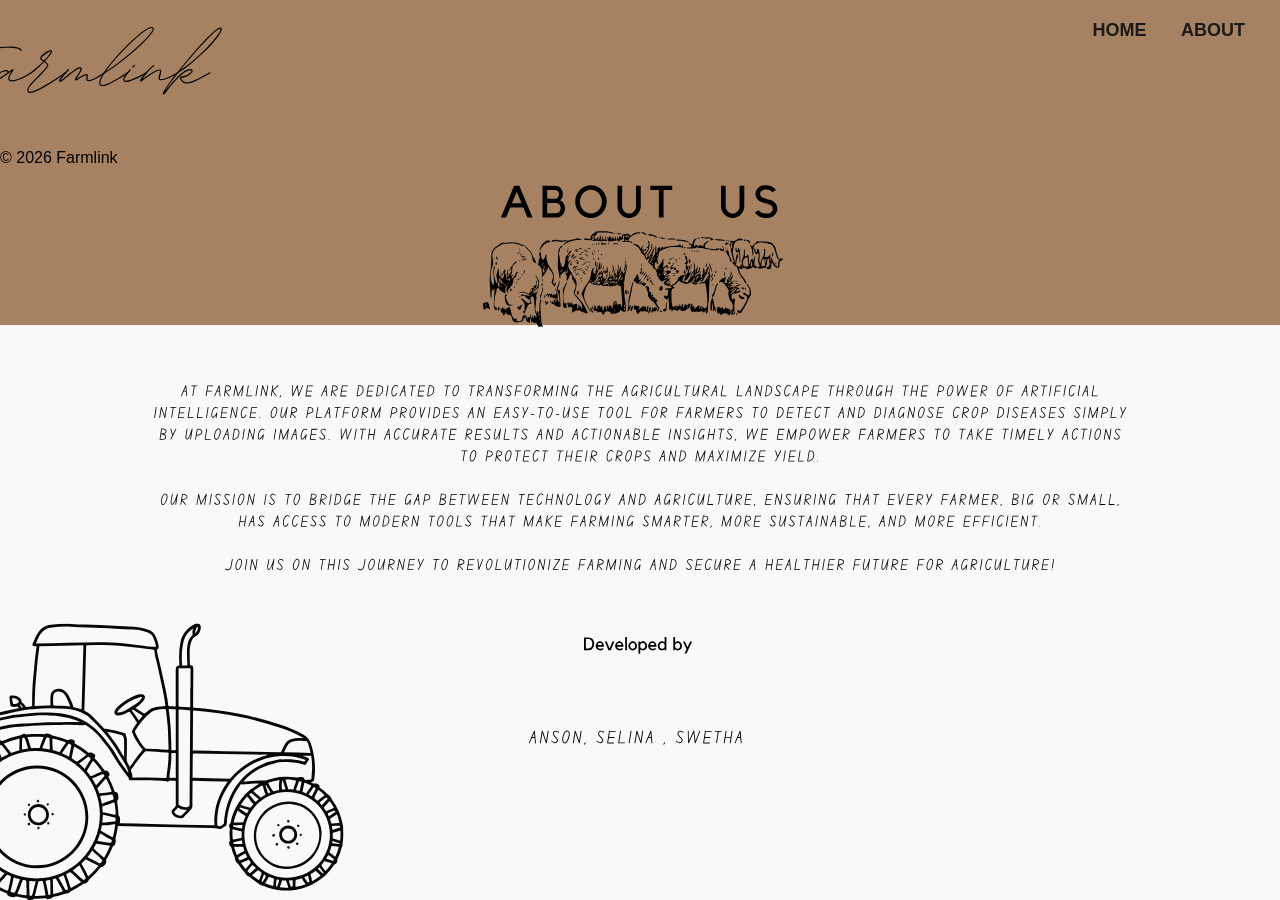
<file: about.html>
<!DOCTYPE html>
<html lang="en">
<head>
    <meta charset="UTF-8">
    <meta name="viewport" content="width=device-width, initial-scale=1.0">
    <title>About</title>
    <style>
        body {
            background-image: url('Beige Brown Minimalist Candle Store Website Desktop Prototype_20250303_090326_0000.svg');
            background-size: cover;
            background-position: center;
            background-attachment: fixed;
            font-family: Arial, sans-serif;
            margin: 0;
            padding: 0;
            min-height: 100vh; /* Allows content to grow */
            overflow: auto; /* Enables scrolling */
        }
        
        html {
            overflow: auto; /* Ensure scrolling is enabled */
        }
        
        /* Navigation Bar */
        .nav-links {
            text-align: right;
            padding: 20px;
        }

        .nav-links a {
            margin: 0 15px;
            text-decoration: none;
            font-size: 18px;
            color: rgb(27, 26, 24);
            font-weight: bold;
            transition: 0.3s;
        }

        .nav-links a:hover {
            color: rgb(248, 244, 239);
        }
        
        /* Responsive Design */
        @media screen and (max-width: 1024px) {
            .nav-links {
                text-align: center;
            }
        }
        
        @media screen and (max-width: 768px) {
            .nav-links a {
                font-size: 16px;
                margin: 0 10px;
            }
            body {
                overflow: auto !important; /* Ensure scrolling is allowed */
            }
        }
        
        @media screen and (max-width: 480px) {
            .nav-links {
                padding: 10px;
            }
            .nav-links a {
                font-size: 14px;
                margin: 0 5px;
            }
            body {
                overflow: auto !important; /* Fix scrolling issue on mobile */
            }
        }
    </style>
</head>
<body>
    <div class="nav-links">
        <a href="index.html">HOME</a>
        <a href="about.html">ABOUT</a>
    </div>
    
    <footer>
        <br><br><br><br>
        <p>&copy; <span id="year"></span> Farmlink</p>
    </footer>
    
    <script>
        document.getElementById("year").textContent = new Date().getFullYear();
    </script>
</body>
</html>
</file>
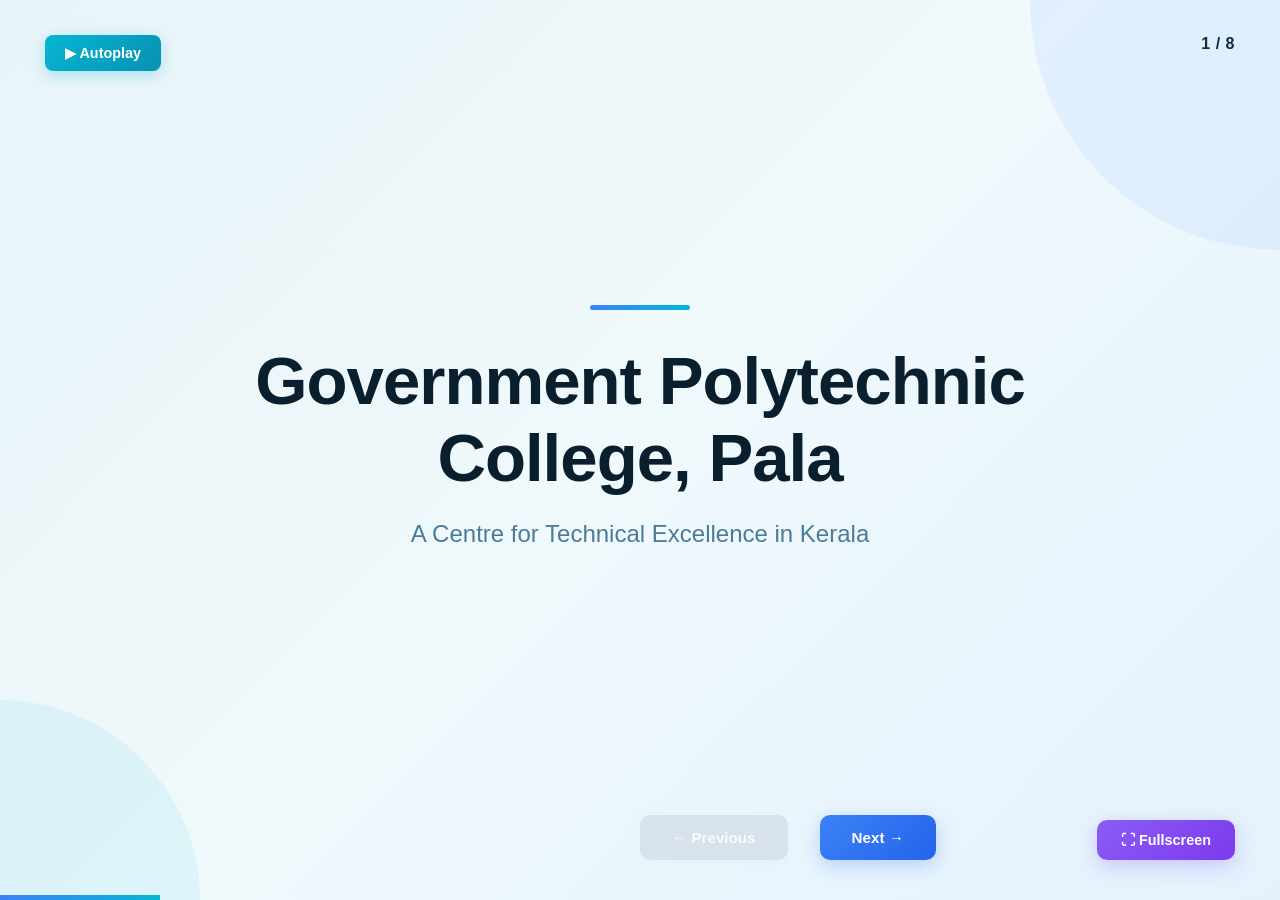
<file: collage.html>
<!DOCTYPE html>
<html lang="en">
<head>
    <meta charset="UTF-8">
    <meta name="viewport" content="width=device-width, initial-scale=1.0">
    <title>GPTC Pala - Technical Excellence</title>
    <style>
        * {
            margin: 0;
            padding: 0;
            box-sizing: border-box;
        }

        body {
            font-family: 'Segoe UI', Tahoma, Geneva, Verdana, sans-serif;
            background: #ffffff;
            overflow: hidden;
        }

        .presentation {
            width: 100vw;
            height: 100vh;
            display: flex;
        }

        .slide {
            width: 100%;
            height: 100%;
            display: none;
            flex-direction: column;
            justify-content: center;
            align-items: center;
            position: relative;
            overflow: hidden;
            animation: fadeIn 0.8s ease-in-out;
        }

        .slide.active {
            display: flex;
        }

        @keyframes fadeIn {
            from {
                opacity: 0;
            }
            to {
                opacity: 1;
            }
        }

        @keyframes slideInLeft {
            from {
                opacity: 0;
                transform: translateX(-50px);
            }
            to {
                opacity: 1;
                transform: translateX(0);
            }
        }

        @keyframes slideInRight {
            from {
                opacity: 0;
                transform: translateX(50px);
            }
            to {
                opacity: 1;
                transform: translateX(0);
            }
        }

        @keyframes slideInUp {
            from {
                opacity: 0;
                transform: translateY(40px);
            }
            to {
                opacity: 1;
                transform: translateY(0);
            }
        }

        @keyframes scaleIn {
            from {
                opacity: 0;
                transform: scale(0.95);
            }
            to {
                opacity: 1;
                transform: scale(1);
            }
        }

        @keyframes float {
            0%, 100% {
                transform: translateY(0px);
            }
            50% {
                transform: translateY(-20px);
            }
        }

        /* Slide backgrounds */
        .slide-1 {
            background: linear-gradient(135deg, #e8f4f8 0%, #f0f9fc 50%, #e3f2fd 100%);
        }

        .slide-content {
            background: linear-gradient(135deg, #f5f7fa 0%, #f9fafb 100%);
        }

        .slide-accent {
            background: linear-gradient(135deg, #e0f2fe 0%, #f0f9fc 100%);
        }

        .slide-alt {
            background: linear-gradient(135deg, #ecf9ff 0%, #f8fbfd 100%);
        }

        /* Header styling */
        .slide-title {
            font-size: 3.5rem;
            font-weight: 700;
            letter-spacing: -1px;
            margin-bottom: 1.5rem;
            text-align: center;
            color: #0c2d42;
            animation: slideInLeft 0.8s ease-out;
        }

        .slide-1 .slide-title {
            font-size: 4.2rem;
            color: #0a1f2e;
            animation: slideInUp 1s ease-out;
        }

        .slide-subtitle {
            font-size: 1.5rem;
            color: #4a7c99;
            margin-bottom: 3rem;
            text-align: center;
            animation: slideInRight 0.9s ease-out 0.2s both;
        }

        /* Content container */
        .content-wrapper {
            max-width: 950px;
            width: 90%;
            z-index: 10;
        }

        /* Grid layout */
        .grid-2 {
            display: grid;
            grid-template-columns: 1fr 1fr;
            gap: 2.5rem;
            margin-top: 2.5rem;
        }

        .grid-4 {
            display: grid;
            grid-template-columns: 1fr 1fr;
            gap: 2rem;
            margin-top: 2rem;
        }

        .grid-item {
            padding: 2.5rem;
            border-radius: 16px;
            background: linear-gradient(135deg, rgba(255, 255, 255, 0.7) 0%, rgba(255, 255, 255, 0.5) 100%);
            backdrop-filter: blur(10px);
            border: 2px solid rgba(59, 130, 246, 0.15);
            transition: all 0.4s cubic-bezier(0.4, 0, 0.2, 1);
            animation: slideInUp 0.8s ease-out backwards;
            cursor: pointer;
            box-shadow: 0 4px 20px rgba(59, 130, 246, 0.08);
        }

        .grid-item:nth-child(1) { animation-delay: 0.2s; }
        .grid-item:nth-child(2) { animation-delay: 0.3s; }
        .grid-item:nth-child(3) { animation-delay: 0.4s; }
        .grid-item:nth-child(4) { animation-delay: 0.5s; }

        .grid-item:hover {
            transform: translateY(-8px);
            border-color: rgba(59, 130, 246, 0.4);
            box-shadow: 0 12px 30px rgba(59, 130, 246, 0.15);
            background: linear-gradient(135deg, rgba(255, 255, 255, 0.9) 0%, rgba(255, 255, 255, 0.7) 100%);
        }

        .grid-item h3 {
            font-size: 1.4rem;
            margin-bottom: 0.8rem;
            color: #0369a1;
            font-weight: 700;
        }

        .grid-item p {
            font-size: 1rem;
            line-height: 1.7;
            color: #475569;
        }

        /* Accent line */
        .accent-line {
            width: 100px;
            height: 5px;
            background: linear-gradient(90deg, #3b82f6, #06b6d4);
            margin: 0 auto 2rem;
            border-radius: 3px;
            animation: scaleIn 0.8s ease-out;
        }

        /* Navigation */
        .nav-container {
            position: fixed;
            bottom: 40px;
            left: 50%;
            transform: translateX(-50%);
            display: flex;
            gap: 2rem;
            z-index: 100;
            animation: slideInUp 0.8s ease-out 0.5s both;
        }

        button {
            background: linear-gradient(135deg, #3b82f6, #2563eb);
            color: white;
            border: none;
            padding: 14px 32px;
            border-radius: 10px;
            cursor: pointer;
            font-size: 0.95rem;
            font-weight: 700;
            transition: all 0.4s cubic-bezier(0.4, 0, 0.2, 1);
            box-shadow: 0 6px 20px rgba(59, 130, 246, 0.3);
        }

        button:hover:not(:disabled) {
            background: linear-gradient(135deg, #2563eb, #1d4ed8);
            transform: translateY(-4px);
            box-shadow: 0 10px 30px rgba(59, 130, 246, 0.4);
        }

        button:active:not(:disabled) {
            transform: translateY(-2px);
        }

        button:disabled {
            background: #cbd5e1;
            cursor: not-allowed;
            box-shadow: 0 4px 15px rgba(203, 213, 225, 0.2);
            opacity: 0.6;
        }

        /* Slide counter */
        .slide-counter {
            position: fixed;
            top: 35px;
            right: 45px;
            color: #0c2d42;
            font-weight: 700;
            font-size: 1rem;
            letter-spacing: 0.5px;
            z-index: 100;
            animation: slideInRight 0.8s ease-out;
        }

        /* Autoplay toggle */
        .autoplay-toggle {
            position: fixed;
            top: 35px;
            left: 45px;
            z-index: 100;
            animation: slideInLeft 0.8s ease-out;
        }

        .toggle-btn {
            background: linear-gradient(135deg, #06b6d4, #0891b2);
            border: none;
            color: white;
            padding: 10px 20px;
            border-radius: 8px;
            cursor: pointer;
            font-weight: 600;
            font-size: 0.9rem;
            transition: all 0.3s ease;
            box-shadow: 0 4px 15px rgba(6, 182, 212, 0.3);
        }

        .toggle-btn:hover {
            transform: translateY(-2px);
            box-shadow: 0 6px 20px rgba(6, 182, 212, 0.4);
        }

        .toggle-btn.active {
            background: linear-gradient(135deg, #10b981, #059669);
            box-shadow: 0 4px 15px rgba(16, 185, 129, 0.3);
        }

        /* Fullscreen button */
        .fullscreen-btn {
            position: fixed;
            bottom: 40px;
            right: 45px;
            background: linear-gradient(135deg, #8b5cf6, #7c3aed);
            border: none;
            color: white;
            padding: 12px 24px;
            border-radius: 10px;
            cursor: pointer;
            font-weight: 700;
            font-size: 0.9rem;
            transition: all 0.4s ease;
            box-shadow: 0 6px 20px rgba(139, 92, 246, 0.3);
            z-index: 100;
            animation: slideInUp 0.8s ease-out 0.5s both;
        }

        .fullscreen-btn:hover {
            transform: translateY(-4px);
            box-shadow: 0 10px 30px rgba(139, 92, 246, 0.4);
        }

        /* Decorative elements */
        .decoration {
            position: absolute;
            border-radius: 50%;
            opacity: 0.08;
            animation: float 6s ease-in-out infinite;
        }

        .deco-1 {
            width: 500px;
            height: 500px;
            background: #3b82f6;
            top: -250px;
            right: -250px;
        }

        .deco-2 {
            width: 400px;
            height: 400px;
            background: #06b6d4;
            bottom: -200px;
            left: -200px;
            animation-delay: 2s;
        }

        /* Text list */
        .text-list {
            text-align: left;
            margin-top: 2rem;
        }

        .text-list li {
            list-style: none;
            margin: 1.5rem 0;
            padding-left: 2.5rem;
            position: relative;
            font-size: 1.1rem;
            line-height: 1.8;
            color: #334155;
            animation: slideInLeft 0.8s ease-out backwards;
        }

        .text-list li:nth-child(1) { animation-delay: 0.2s; }
        .text-list li:nth-child(2) { animation-delay: 0.3s; }
        .text-list li:nth-child(3) { animation-delay: 0.4s; }
        .text-list li:nth-child(4) { animation-delay: 0.5s; }
        .text-list li:nth-child(5) { animation-delay: 0.6s; }

        .text-list li:before {
            content: "✓";
            position: absolute;
            left: 0;
            color: #06b6d4;
            font-weight: bold;
            font-size: 1.2rem;
        }

        /* Progress bar */
        .progress-bar {
            position: fixed;
            bottom: 0;
            left: 0;
            height: 5px;
            background: linear-gradient(90deg, #3b82f6, #06b6d4);
            z-index: 99;
            transition: width 0.5s ease;
        }

        /* Fullscreen styles */
        .presentation:fullscreen {
            background: white;
        }

        .timer-display {
            position: fixed;
            bottom: 40px;
            left: 50%;
            transform: translateX(-50%);
            color: #64748b;
            font-weight: 600;
            font-size: 0.9rem;
            z-index: 100;
            margin-left: 8rem;
        }
    </style>
</head>
<body>
    <div class="progress-bar" id="progressBar"></div>

    <div class="autoplay-toggle">
        <button class="toggle-btn" id="autoplayBtn" onclick="toggleAutoplay()">▶ Autoplay</button>
    </div>

    <div class="slide-counter">
        <span id="current">1</span> / <span id="total">8</span>
    </div>

    <button class="fullscreen-btn" onclick="toggleFullscreen()">⛶ Fullscreen</button>

    <div class="timer-display" id="timerDisplay"></div>

    <div class="presentation" id="presentation">
        <!-- Slide 1: Title -->
        <div class="slide slide-1 active">
            <div class="decoration deco-1"></div>
            <div class="decoration deco-2"></div>
            <div class="content-wrapper">
                <div class="accent-line"></div>
                <h1 class="slide-title">Government Polytechnic College, Pala</h1>
                <p class="slide-subtitle">A Centre for Technical Excellence in Kerala</p>
            </div>
        </div>

        <!-- Slide 2: About -->
        <div class="slide slide-content">
            <div class="decoration deco-2"></div>
            <div class="content-wrapper">
                <div class="accent-line"></div>
                <h2 class="slide-title">About GPTC Pala</h2>
                <ul class="text-list">
                    <li>Established in 1984 by the Government of Kerala</li>
                    <li>Located at Kanattupara, 2 km from Pala town</li>
                    <li>Part of the Directorate of Technical Education, Kerala</li>
                    <li>Founded to support societal development through skilled technicians</li>
                </ul>
            </div>
        </div>

        <!-- Slide 3: Vision & Mission -->
        <div class="slide slide-accent">
            <div class="decoration deco-1"></div>
            <div class="content-wrapper">
                <div class="accent-line"></div>
                <h2 class="slide-title">Vision & Mission</h2>
                <div class="grid-2">
                    <div class="grid-item">
                        <h3>🎯 Vision</h3>
                        <p>Become a centre of excellence in engineering and technology</p>
                    </div>
                    <div class="grid-item">
                        <h3>🚀 Mission</h3>
                        <p>Provide quality education, transform students into ethical professionals, and promote social responsibility</p>
                    </div>
                </div>
            </div>
        </div>

        <!-- Slide 4: Programs -->
        <div class="slide slide-content">
            <div class="decoration deco-1"></div>
            <div class="content-wrapper">
                <div class="accent-line"></div>
                <h2 class="slide-title">Academic Programs</h2>
                <div class="grid-4">
                    <div class="grid-item">
                        <h3>⚡ Electronics Engineering</h3>
                        <p>Well-equipped labs and hands-on practical exposure since 1984</p>
                    </div>
                    <div class="grid-item">
                        <h3>🔌 Electrical & Electronics</h3>
                        <p>NBA-accredited program established in 2013</p>
                    </div>
                    <div class="grid-item">
                        <h3>💻 Computer Engineering</h3>
                        <p>Started in 1985 with modern computing infrastructure</p>
                    </div>
                    <div class="grid-item">
                        <h3>📡 Instrumentation Engineering</h3>
                        <p>NBA-accredited for 2025–2028</p>
                    </div>
                </div>
            </div>
        </div>

        <!-- Slide 5: Infrastructure -->
        <div class="slide slide-alt">
            <div class="decoration deco-2"></div>
            <div class="content-wrapper">
                <div class="accent-line"></div>
                <h2 class="slide-title">Infrastructure & Facilities</h2>
                <div class="grid-2">
                    <div class="grid-item">
                        <h3>🏢 Labs & Technology</h3>
                        <p>Well-established laboratories, high-speed internet, Wi-Fi coverage, modern teaching tools</p>
                    </div>
                    <div class="grid-item">
                        <h3>📍 Schedule & Location</h3>
                        <p>9:00 AM – 4:30 PM weekdays. Near Kottayam railway (30 km), Cochin airport (70 km)</p>
                    </div>
                </div>
            </div>
        </div>

        <!-- Slide 6: Recognition -->
        <div class="slide slide-content">
            <div class="decoration deco-1"></div>
            <div class="content-wrapper">
                <div class="accent-line"></div>
                <h2 class="slide-title">Accreditation & Recognition</h2>
                <ul class="text-list">
                    <li>Electrical & Electronics Engineering: NBA-accredited (2023–2026)</li>
                    <li>Instrumentation Engineering: NBA-accredited (2025–2028)</li>
                    <li>AICTE approved Government Polytechnic institution</li>
                    <li>Strong legacy and proven track record since 1984</li>
                </ul>
            </div>
        </div>

        <!-- Slide 7: Why Choose GPTC -->
        <div class="slide slide-accent">
            <div class="decoration deco-2"></div>
            <div class="content-wrapper">
                <div class="accent-line"></div>
                <h2 class="slide-title">Why Choose GPTC Pala?</h2>
                <ul class="text-list">
                    <li>Government-run institution—affordable and trustworthy</li>
                    <li>40+ years of technical excellence and alumni support</li>
                    <li>Multiple diploma programs with industry-relevant curriculum</li>
                    <li>Accredited departments boosting career credibility</li>
                    <li>Active alumni network mentoring current students</li>
                </ul>
            </div>
        </div>

        <!-- Slide 8: Contact -->
        <div class="slide slide-content">
            <div class="decoration deco-1"></div>
            <div class="content-wrapper">
                <div class="accent-line"></div>
                <h2 class="slide-title">Get in Touch</h2>
                <div class="grid-2">
                    <div class="grid-item">
                        <h3>📞 Contact</h3>
                        <p>Phone: 04822-200802<br><br>Email: info@gptcpala.org</p>
                    </div>
                    <div class="grid-item">
                        <h3>🗺️ Visit Us</h3>
                        <p>Kanattupara, Pala P.O<br>Kottayam District – 686575<br>Website: gptcpala.org</p>
                    </div>
                </div>
            </div>
        </div>
    </div>

    <div class="nav-container">
        <button id="prevBtn" onclick="changeSlide(-1)">← Previous</button>
        <button id="nextBtn" onclick="changeSlide(1)">Next →</button>
    </div>

    <script>
        let currentSlide = 0;
        const slides = document.querySelectorAll('.slide');
        const totalSlides = slides.length;
        let autoplay = false;
        let autoplayInterval;
        let timePerSlide = 6000; // 6 seconds per slide

        document.getElementById('total').textContent = totalSlides;

        function showSlide(n) {
            slides[currentSlide].classList.remove('active');
            currentSlide = (n + totalSlides) % totalSlides;
            slides[currentSlide].classList.add('active');
            
            document.getElementById('current').textContent = currentSlide + 1;
            document.getElementById('prevBtn').disabled = currentSlide === 0;
            document.getElementById('nextBtn').disabled = currentSlide === totalSlides - 1;

            // Update progress bar
            const progress = ((currentSlide + 1) / totalSlides) * 100;
            document.getElementById('progressBar').style.width = progress + '%';

            // Update timer
            updateTimer();
        }

        function changeSlide(direction) {
            if (autoplay) {
                clearInterval(autoplayInterval);
                startAutoplay();
            }
            showSlide(currentSlide + direction);
        }

        function toggleAutoplay() {
            autoplay = !autoplay;
            const btn = document.getElementById('autoplayBtn');
            
            if (autoplay) {
                btn.classList.add('active');
                btn.textContent = '⏸ Autoplay';
                startAutoplay();
            } else {
                btn.classList.remove('active');
                btn.textContent = '▶ Autoplay';
                clearInterval(autoplayInterval);
                document.getElementById('timerDisplay').textContent = '';
            }
        }

        function startAutoplay() {
            let timeRemaining = timePerSlide;
            updateTimer();

            autoplayInterval = setInterval(() => {
                timeRemaining -= 100;
                document.getElementById('timerDisplay').textContent = Math.ceil(timeRemaining / 1000) + 's';

                if (timeRemaining <= 0) {
                    if (currentSlide < totalSlides - 1) {
                        showSlide(currentSlide + 1);
                        timeRemaining = timePerSlide;
                    } else {
                        autoplay = false;
                        document.getElementById('autoplayBtn').classList.remove('active');
                        document.getElementById('autoplayBtn').textContent = '▶ Autoplay';
                        clearInterval(autoplayInterval);
                        document.getElementById('timerDisplay').textContent = '';
                    }
                }
            }, 100);
        }

        function updateTimer() {
            if (!autoplay) {
                document.getElementById('timerDisplay').textContent = '';
            } else {
                document.getElementById('timerDisplay').textContent = '6s';
            }
        }

        function toggleFullscreen() {
            const elem = document.getElementById('presentation');
            if (!document.fullscreenElement) {
                elem.requestFullscreen().catch(err => console.log(err));
            } else {
                document.exitFullscreen();
            }
        }

        // Keyboard navigation
        document.addEventListener('keydown', (e) => {
            if (e.key === 'ArrowLeft' && currentSlide > 0) changeSlide(-1);
            if (e.key === 'ArrowRight' && currentSlide < totalSlides - 1) changeSlide(1);
            if (e.key === ' ') {
                e.preventDefault();
                toggleAutoplay();
            }
            if (e.key === 'f' || e.key === 'F') toggleFullscreen();
        });

        showSlide(0);
    </script>
</body>
</html>
</file>
